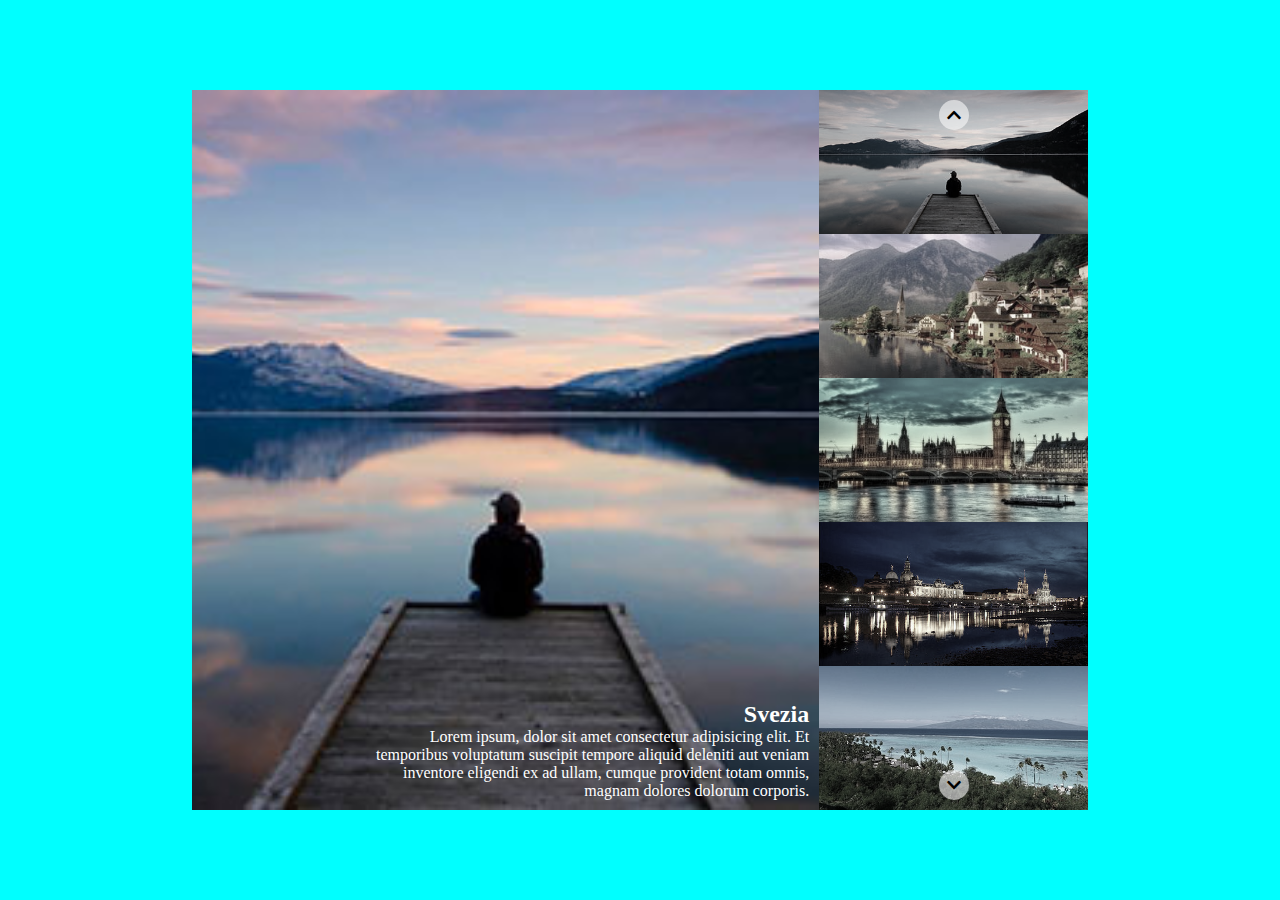
<file: milestone 2/index.html>
<!DOCTYPE html>
<html lang="en">
<head>
    <meta charset="UTF-8">
    <meta http-equiv="X-UA-Compatible" content="IE=edge">
    <meta name="viewport" content="width=device-width, initial-scale=1.0">
    <link rel="stylesheet" href="https://cdnjs.cloudflare.com/ajax/libs/font-awesome/5.15.4/css/all.min.css" integrity="sha512-1ycn6IcaQQ40/MKBW2W4Rhis/DbILU74C1vSrLJxCq57o941Ym01SwNsOMqvEBFlcgUa6xLiPY/NS5R+E6ztJQ==" crossorigin="anonymous" referrerpolicy="no-referrer" />

    <link rel="stylesheet" href="css/style.css">
    <title>Document</title>
</head>
<body>
    <div class="container">
        <!-- slider -->
        <div class="slider">
            <!-- bigger image -->
            <div class="image-big">
                <!-- <div class="single-image  ">
                    <img src="img/01.jpg" alt="img 1">

                    <div class="image-info">
                        <h2>test</h2>
                        <p>Lorem ipsum dolor sit amet consectetur adipisicing elit. Hic iste, et maiores voluptatibus saepe magni distinctio eveniet facere enim voluptatum fugiat deserunt a rerum veritatis minima reiciendis nemo quae? Tempore.</p>
                    </div>
                </div> -->
                
            </div>
            <!-- thumbnails column -->
            <div class="thumbnail-all">
                <div class="thumbnail-single ">
                    <img src="img/01.jpg" alt="img 1">
                </div>
                <div class="thumbnail-single">
                    <img src="img/02.jpg" alt="img 2">
                </div>
                <div class="thumbnail-single">
                    <img src="img/03.jpg" alt="img 3">
                </div>
                <div class="thumbnail-single">
                    <img src="img/04.jpg" alt="img 4">
                </div>
                <div class="thumbnail-single">
                    <img src="img/05.jpg" alt="img 5">
                </div>

                <div class="chevron prev">
                    <i class="fas fa-chevron-up"></i>
                </div>
                <div class="chevron next">
                    <i class="fas fa-chevron-down"></i>
                </div>
            </div>
        </div>

    </div>


    <script type="text/javascript" src="js/script.js"></script>
</body>
</html>
</file>
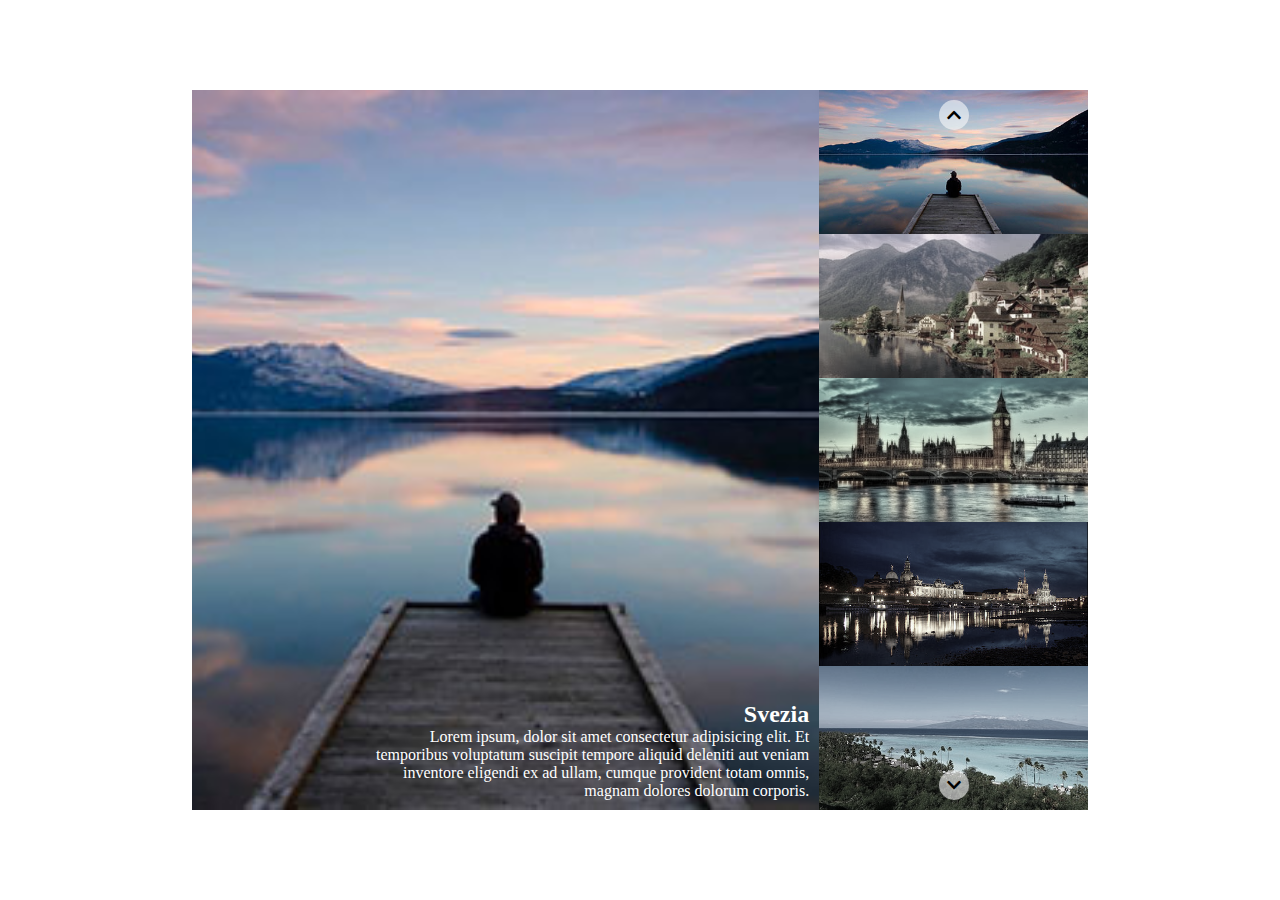
<file: milestone 3/index.html>
<!DOCTYPE html>
<html lang="en">
<head>
    <meta charset="UTF-8">
    <meta http-equiv="X-UA-Compatible" content="IE=edge">
    <meta name="viewport" content="width=device-width, initial-scale=1.0">
    <link rel="stylesheet" href="https://cdnjs.cloudflare.com/ajax/libs/font-awesome/5.15.4/css/all.min.css" integrity="sha512-1ycn6IcaQQ40/MKBW2W4Rhis/DbILU74C1vSrLJxCq57o941Ym01SwNsOMqvEBFlcgUa6xLiPY/NS5R+E6ztJQ==" crossorigin="anonymous" referrerpolicy="no-referrer" />

    <link rel="stylesheet" href="css/style.css">
    <title>Document</title>
</head>
<body>
    <div class="container">
        <!-- slider -->
        <div class="slider">
            <!-- bigger image -->
            <div class="image-big">
                <!-- <div class="single-image  ">
                    <img src="img/01.jpg" alt="img 1">

                    <div class="image-info">
                        <h2>test</h2>
                        <p>Lorem ipsum dolor sit amet consectetur adipisicing elit. Hic iste, et maiores voluptatibus saepe magni distinctio eveniet facere enim voluptatum fugiat deserunt a rerum veritatis minima reiciendis nemo quae? Tempore.</p>
                    </div>
                </div> -->
                
            </div>
            <!-- thumbnails column -->
            <div class="thumbnail-all">
                <!-- <div class="thumbnail-single ">
                    <img src="img/01.jpg" alt="img 1">
                </div>
                <div class="thumbnail-single">
                    <img src="img/02.jpg" alt="img 2">
                </div>
                <div class="thumbnail-single">
                    <img src="img/03.jpg" alt="img 3">
                </div>
                <div class="thumbnail-single">
                    <img src="img/04.jpg" alt="img 4">
                </div>
                <div class="thumbnail-single">
                    <img src="img/05.jpg" alt="img 5">
                </div> -->

                <div class="chevron prev">
                    <i class="fas fa-chevron-up"></i>
                </div>
                <div class="chevron next">
                    <i class="fas fa-chevron-down"></i>
                </div>
            </div>
        </div>

    </div>


    <script type="text/javascript" src="js/script.js"></script>
</body>
</html>
</file>
<file: milestone 2/css/style.css>
/* reset */
*{
    margin: 0;
    padding: 0;
    box-sizing: border-box;
}
/* container */
.container{
    width: 100%;
    height: 100vh;
    display: flex;
    justify-content: center;
    align-items: center;
    /* test */
    background-color: aqua;
}
/* slider all */
.slider{
    width: 70%;
    height: 80%;
    display: flex;
    /* test */
    background-color: pink;
}
/* bigger image */
.image-big{
    width: 70%;
    height: 100%;
    position: relative;
}
.single-image{
    width: 100%;
    height: 100%;
    display: none;
}
.single-image img{
    width: 100%;
    height: 100%;
    object-fit: cover;
    
}
.single-image.active {
    display: block;
}
.image-info{
    position: absolute;
    bottom: 10px;
    color: white;
    text-align: right;
    right: 10px;
    width: 70%;
}
/* thumbanail column */
.thumbnail-all{
    width: 30%;
    height: 100%;
    position: relative;

}
/* single thumbnail */
.thumbnail-single{
    width: 100%;
    height: 20%;
}
.thumbnail-single img{
    width: 100%;
    height: 100%;
    object-fit: cover;
    filter: grayscale(0.8);
}
.thumbnail-single.active img{
    filter: grayscale(0);
}
/* chevron element */
.chevron{
    position: absolute;
    left: 50%;
    transform: translateX(-50%);
    width: 30px;
    height: 30px;
    border-radius: 50%;
    display: flex;
    justify-content: center;
    align-items: center;
    background-color: rgba(250 , 250, 250 , 0.6);
}
.chevron.prev{
    top: 10px;
}
.chevron.next{
    bottom: 10px;
}
</file>
<file: milestone 3/css/style.css>
/* reset */
*{
    margin: 0;
    padding: 0;
    box-sizing: border-box;
}
/* container */
.container{
    width: 100%;
    height: 100vh;
    display: flex;
    justify-content: center;
    align-items: center;
    
}
/* slider all */
.slider{
    width: 70%;
    height: 80%;
    display: flex;
    /* test */
    background-color: pink;
}
/* bigger image */
.image-big{
    width: 70%;
    height: 100%;
    position: relative;
}
.single-image{
    width: 100%;
    height: 100%;
    display: none;
}
.single-image img{
    width: 100%;
    height: 100%;
    object-fit: cover;
    
}
.single-image.active {
    display: block;
}
.image-info{
    position: absolute;
    bottom: 10px;
    color: white;
    text-align: right;
    right: 10px;
    width: 70%;
}
/* thumbanail column */
.thumbnail-all{
    width: 30%;
    height: 100%;
    position: relative;

}
/* single thumbnail */
.thumbnail-single{
    width: 100%;
    height: 20%;
}
.thumbnail-single img{
    width: 100%;
    height: 100%;
    object-fit: cover;
    filter: grayscale(0.8);
}
.thumbnail-single.active img{
    filter: grayscale(0);
}
/* chevron element */
.chevron{
    position: absolute;
    left: 50%;
    transform: translateX(-50%);
    width: 30px;
    height: 30px;
    border-radius: 50%;
    display: flex;
    justify-content: center;
    align-items: center;
    background-color: rgba(250 , 250, 250 , 0.6);
    cursor: pointer;
    z-index: 2;
}
.chevron.prev{
    top: 10px;
}
.chevron.next{
    bottom: 10px;
}
</file>
